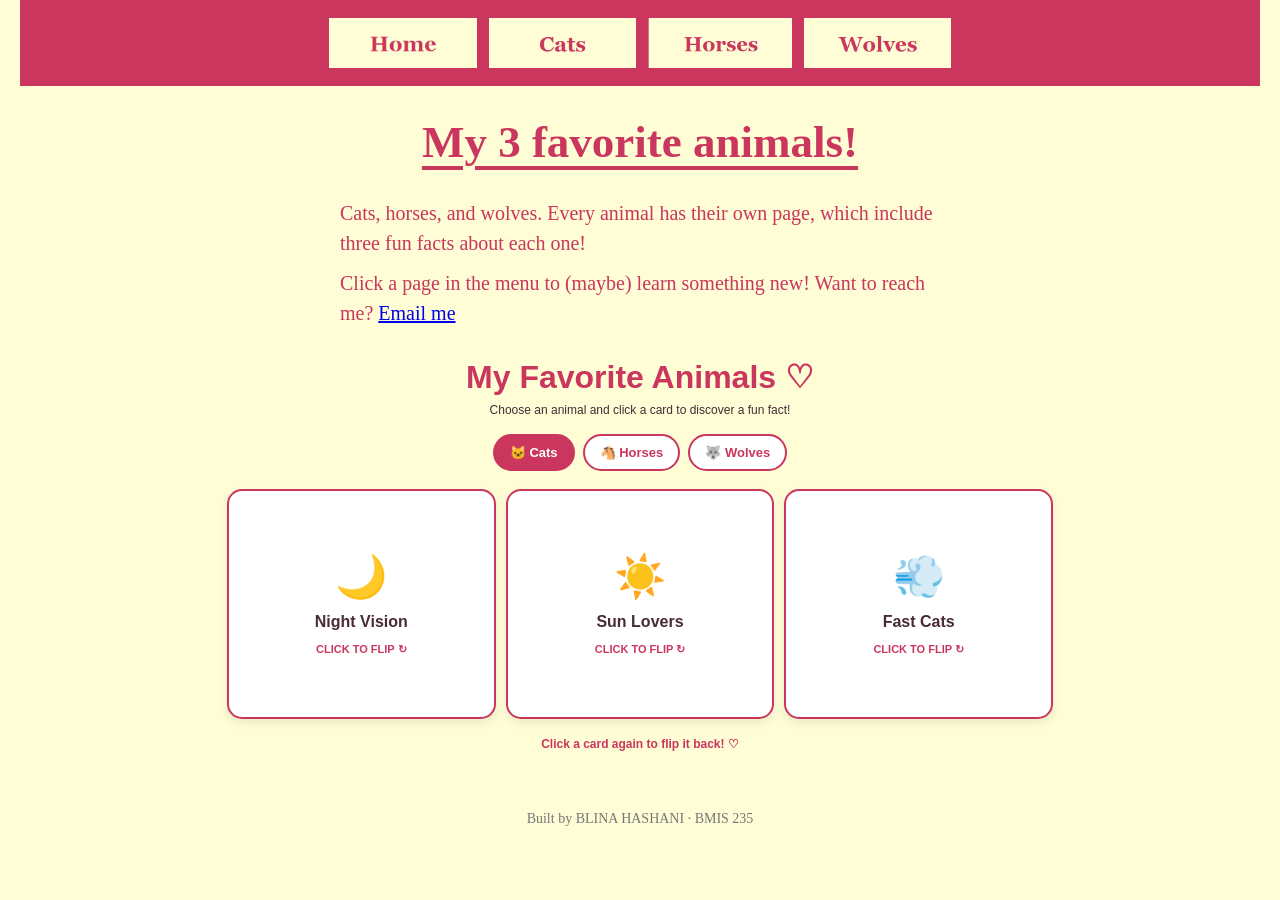
<file: index.html>
<!DOCTYPE html>
<!--
  Author: BLINA HASHANI
  GU username: bhashani@zagmail.gonzaga.edu 
  Course: BMIS 235 - HTML-3
-->
<html lang="en">
<head>
<meta charset="utf-8">
<meta name="Blina Hashani" content="BLINA HASHANI">
<title>My favorite animals</title>

<!-- this one line connects the page to the stylesheet -->
<link rel="stylesheet" href="styles.css">
</head>
<body>

<!-- ===== MENU ============================================================
     The menu is four links. Each link wraps an image instead of words.
     Build it once on this page, check that every link works,
     then copy the whole <nav> block and paste it over the menu on the
     other three pages, so every page has the exact same menu.
     ===================================================================== -->
<nav>
    <a href="index.html"><img src="img/home.png" alt="Home"></a>
    <a href="cats.html"><img src="img/cats.png" alt="Cats"></a>
    <a href="horses.html"><img src="img/horses.png" alt="Horses"></a>
    <a href="wolves.html"><img src="img/wolves.png" alt="Wolves"></a>
</nav>

<h1>My 3 favorite animals!</h1>
<p>Cats, horses, and wolves. Every animal has their own page, which include three fun facts about each one!</p>
<p> Click a page in the menu to (maybe) learn something new! Want to reach me? <a href="mailto:you@zagmail.gonzaga.edu">Email me</a> </p>
<!-- ===== SHOWCASE ======================================================
     This box is empty on purpose. In Part 7 you paste an interactive
     graphic BETWEEN the opening <div> and the closing </div> below.
     ===================================================================== -->
<div class="showcase"><!-- HTML: Creates the animal tabs and the area for the flipping fun fact cards. -->
<div class="animal-graphic">
  <div class="animal-heading">
    <div class="animal-title">My Favorite Animals ♡</div>
    <div class="animal-subtitle">
      Choose an animal and click a card to discover a fun fact!
    </div>
  </div>

  <div class="animal-tabs">
    <button class="animal-tab active" data-animal="cats">
      🐱 Cats
    </button>
    <button class="animal-tab" data-animal="horses">
      🐴 Horses
    </button>
    <button class="animal-tab" data-animal="wolves">
      🐺 Wolves
    </button>
  </div>

  <div class="animal-cards"></div>

  <div class="animal-bottom">
    Click a card again to flip it back! ♡
  </div>
</div>

<!-- CSS: Adds the cream and pink design, card flip animation, and mobile layout. -->
<style>
.showcase .animal-graphic {
  background: #FEFDD6;
  color: #482B35;
  font-family: Arial, sans-serif;
  border-radius: 20px;
  padding: 20px 12px;
  max-width: 850px;
  width: 100%;
  max-height: 495px;
  margin: 0 auto;
  box-sizing: border-box;
}

.showcase .animal-graphic * {
  box-sizing: border-box;
}

.showcase .animal-heading {
  text-align: center;
  margin-bottom: 17px;
}

.showcase .animal-title {
  color: #CA365D;
  font-size: clamp(22px, 5vw, 32px);
  font-weight: bold;
  margin-bottom: 7px;
}

.showcase .animal-subtitle {
  font-size: 12px;
}

.showcase .animal-tabs {
  display: flex;
  justify-content: center;
  gap: 8px;
  margin-bottom: 18px;
}

.showcase .animal-tab {
  background: white;
  color: #CA365D;
  border: 2px solid #CA365D;
  border-radius: 25px;
  padding: 9px 15px;
  font-size: 13px;
  font-weight: bold;
  cursor: pointer;
  transition: 0.2s;
}

.showcase .animal-tab.active,
.showcase .animal-tab:hover {
  background: #CA365D;
  color: white;
}

.showcase .animal-cards {
  display: grid;
  grid-template-columns: repeat(3, minmax(0, 1fr));
  gap: 10px;
}

.showcase .flip-card {
  height: 230px;
  border: none;
  background: transparent;
  perspective: 1000px;
  cursor: pointer;
  padding: 0;
  min-width: 0;
  font-family: inherit;
}

.showcase .card-inner {
  width: 100%;
  height: 100%;
  position: relative;
  transform-style: preserve-3d;
  transition: transform 0.65s;
}

.showcase .flip-card.flipped .card-inner {
  transform: rotateY(180deg);
}

.showcase .card-front,
.showcase .card-back {
  position: absolute;
  width: 100%;
  height: 100%;
  border-radius: 15px;
  padding: 12px;
  display: flex;
  flex-direction: column;
  justify-content: center;
  align-items: center;
  backface-visibility: hidden;
  -webkit-backface-visibility: hidden;
  box-shadow: 0 4px 8px rgba(0,0,0,0.08);
}

.showcase .card-front {
  background: white;
  border: 2px solid #CA365D;
  color: #482B35;
}

.showcase .card-back {
  background: #CA365D;
  color: white;
  transform: rotateY(180deg);
}

.showcase .card-emoji {
  font-size: 42px;
  margin-bottom: 12px;
}

.showcase .card-label {
  font-size: 16px;
  font-weight: bold;
  text-align: center;
}

.showcase .card-hint {
  color: #CA365D;
  font-size: 11px;
  margin-top: 12px;
  font-weight: bold;
}

.showcase .card-number {
  font-size: 11px;
  font-weight: bold;
  letter-spacing: 1px;
  margin-bottom: 12px;
}

.showcase .card-fact {
  font-size: 13px;
  font-weight: bold;
  line-height: 1.4;
  text-align: center;
  overflow-wrap: anywhere;
}

.showcase .animal-bottom {
  text-align: center;
  color: #CA365D;
  font-size: 12px;
  margin-top: 18px;
  font-weight: bold;
}

.showcase .flip-card:focus-visible,
.showcase .animal-tab:focus-visible {
  outline: 3px solid #482B35;
  outline-offset: 3px;
}

@media (max-width: 480px) {
  .showcase .animal-graphic {
    padding: 15px 7px;
  }

  .showcase .animal-heading {
    margin-bottom: 12px;
  }

  .showcase .animal-tabs {
    gap: 5px;
    margin-bottom: 12px;
  }

  .showcase .animal-tab {
    padding: 7px 9px;
    font-size: 11px;
  }

  .showcase .animal-cards {
    gap: 5px;
  }

  .showcase .flip-card {
    height: 260px;
  }

  .showcase .card-front,
  .showcase .card-back {
    padding: 5px;
    border-radius: 9px;
  }

  .showcase .card-emoji {
    font-size: 30px;
  }

  .showcase .card-label {
    font-size: 12px;
  }

  .showcase .card-hint {
    font-size: 9px;
  }

  .showcase .card-number {
    font-size: 9px;
    margin-bottom: 7px;
  }

  .showcase .card-fact {
    font-size: clamp(9px, 2.6vw, 12px);
    line-height: 1.3;
  }

  .showcase .animal-bottom {
    margin-top: 12px;
  }
}

@media (prefers-reduced-motion: reduce) {
  .showcase .card-inner,
  .showcase .animal-tab {
    transition: none;
  }
}
</style>

<!-- JavaScript: Displays your original facts and flips cards when clicked. -->
<script>
(function () {
  const root = document.currentScript.closest(".showcase");
  const tabs = root.querySelectorAll(".animal-tab");
  const cardArea = root.querySelector(".animal-cards");

  const facts = {
    cats: [
      {
        emoji: "🌙",
        title: "Night Vision",
        fact: "Cats have night vision that's five to six times better than a humans!"
      },
      {
        emoji: "☀️",
        title: "Sun Lovers",
        fact: "A cat's natural body temperature is around 102 degrees. To help stay warm, they love to lay in the sun all day!"
      },
      {
        emoji: "💨",
        title: "Fast Cats",
        fact: "Cats can run at up to 30 miles per hour!"
      }
    ],

    horses: [
      {
        emoji: "🐎",
        title: "Mustang History",
        fact: "All mustang herds in America actually originated from domesticated horses in the 16th century! Mustangs are not native to North America, but were instead brought from Europe by Spanish explorers."
      },
      {
        emoji: "👀",
        title: "Big Eyes",
        fact: "Horses have the biggest eyes of any land mammal."
      },
      {
        emoji: "🐾",
        title: "Horse Hooves",
        fact: "Horses' hooves are made of keratin, just like human hair and nails! If a horse is domesticated, their owner usually has to clip them down."
      }
    ],

    wolves: [
      {
        emoji: "💙",
        title: "Blue Eyes",
        fact: "Wolves are all born with blue eyes, which change to a yellow/orange color as they grow up!"
      },
      {
        emoji: "🌕",
        title: "Wolf Howls",
        fact: "Contrary to popular belief, wolves don't actually howl at the moon. This idea came from ancient mythologies around the world."
      },
      {
        emoji: "🐺",
        title: "Pack Hunting",
        fact: "While hunting, each wolf in the pack assumes a different role, making their hunt more successful."
      }
    ]
  };

  function showCards(animal) {
    cardArea.replaceChildren();

    facts[animal].forEach((item, index) => {
      const card = document.createElement("button");
      card.type = "button";
      card.className = "flip-card";
      card.setAttribute("aria-pressed", "false");
      card.setAttribute("aria-label", item.title + ": reveal fact");

      const inner = document.createElement("div");
      inner.className = "card-inner";

      const front = document.createElement("div");
      front.className = "card-front";

      const emoji = document.createElement("div");
      emoji.className = "card-emoji";
      emoji.textContent = item.emoji;

      const label = document.createElement("div");
      label.className = "card-label";
      label.textContent = item.title;

      const hint = document.createElement("div");
      hint.className = "card-hint";
      hint.textContent = "CLICK TO FLIP ↻";

      front.append(emoji, label, hint);

      const back = document.createElement("div");
      back.className = "card-back";

      const number = document.createElement("div");
      number.className = "card-number";
      number.textContent = "FUN FACT " + (index + 1);

      const fact = document.createElement("div");
      fact.className = "card-fact";
      fact.textContent = item.fact;

      back.append(number, fact);
      inner.append(front, back);
      card.append(inner);

      card.addEventListener("click", function () {
        const flipped = card.classList.toggle("flipped");
        card.setAttribute("aria-pressed", String(flipped));
        card.setAttribute(
          "aria-label",
          flipped
            ? item.title + ": " + item.fact + " Click to flip back."
            : item.title + ": reveal fact"
        );
      });

      cardArea.append(card);
    });
  }

  tabs.forEach(tab => {
    tab.setAttribute(
      "aria-pressed",
      String(tab.classList.contains("active"))
    );

    tab.addEventListener("click", function () {
      tabs.forEach(other => {
        other.classList.remove("active");
        other.setAttribute("aria-pressed", "false");
      });

      tab.classList.add("active");
      tab.setAttribute("aria-pressed", "true");

      showCards(tab.dataset.animal);
    });
  });

  showCards("cats");
})();
</script> </div>

<!-- Footer: fill in your name -->
<footer>Built by BLINA HASHANI &middot; BMIS 235</footer>

</body>
</html>
</file>
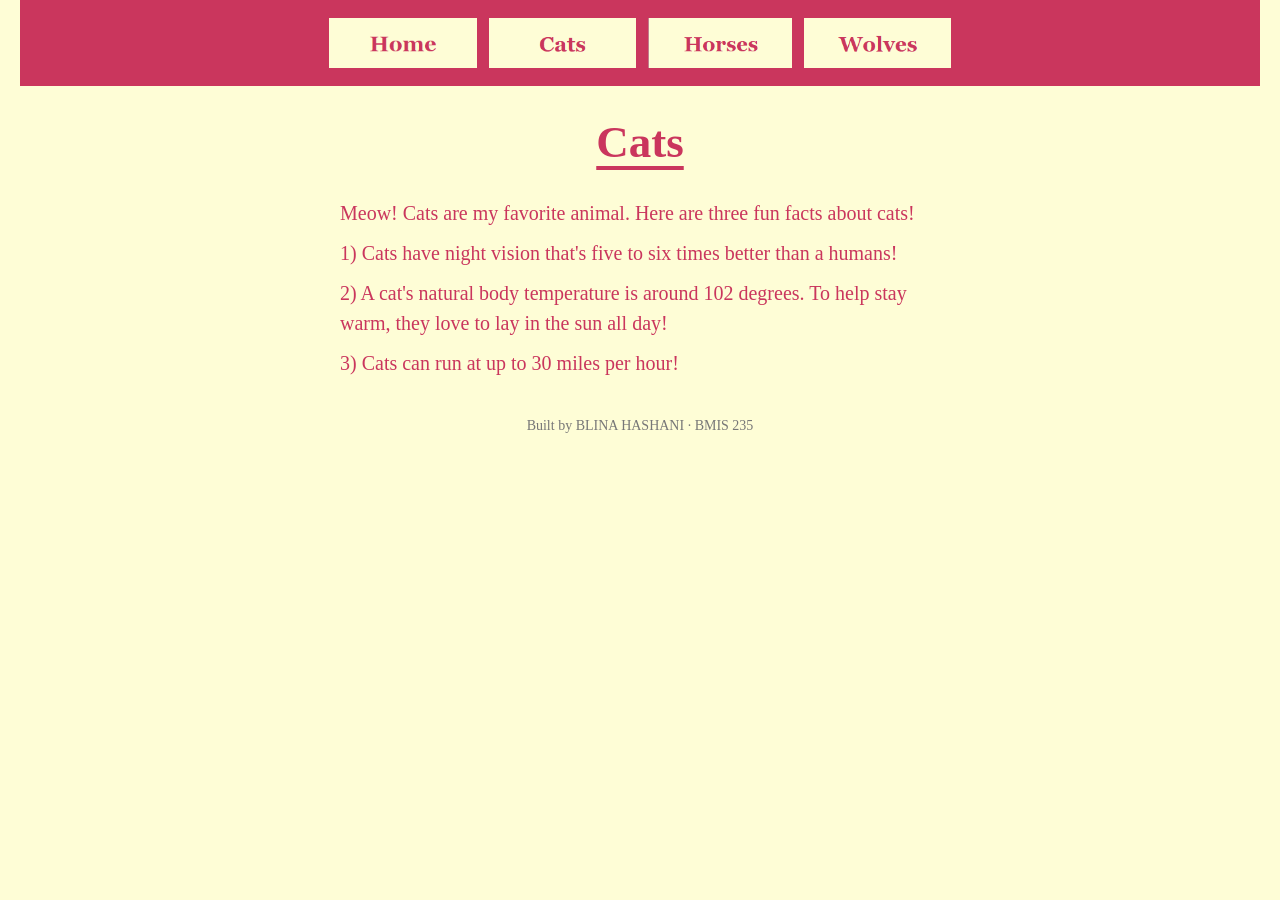
<file: cats.html>
<!DOCTYPE html>
<!--
  Author: YOUR NAME
  GU username: YOUR-GU-USERNAME
  Course: BMIS 235 - HTML-3
-->
<html lang="en">
<head>
<meta charset="utf-8">
<meta name="author" content="BLINA HASHANI">
<title>Cats</title>

<!-- this one line connects the page to the stylesheet -->
<link rel="stylesheet" href="styles.css">
</head>
<body>

<!-- ===== MENU ============================================================
     The menu is four links. Each link wraps an image instead of words.
     Build it once on this page, check that every link works,
     then copy the whole <nav> block and paste it over the menu on the
     other three pages, so every page has the exact same menu.
     ===================================================================== -->
<nav>
    <a href="index.html"><img src="img/home.png" alt="Home"></a>
    <a href="cats.html"><img src="img/cats.png" alt="Cats"></a>
    <a href="horses.html"><img src="img/horses.png" alt="Horses"></a>
    <a href="wolves.html"><img src="img/wolves.png" alt="Wolves"></a>
</nav>

<h1>Cats</h1>
<p>Meow! Cats are my favorite animal. Here are three fun facts about cats! </p>
<p>1) Cats have night vision that's five to six times better than a humans! <p>
<p>2) A cat's natural body temperature is around 102 degrees. To help stay warm, they love to lay in the sun all day! <p>
<p>3) Cats can run at up to 30 miles per hour! </p>

<!-- Footer: fill in your name -->
<footer>Built by BLINA HASHANI &middot; BMIS 235</footer>

</body>
</html>
</file>
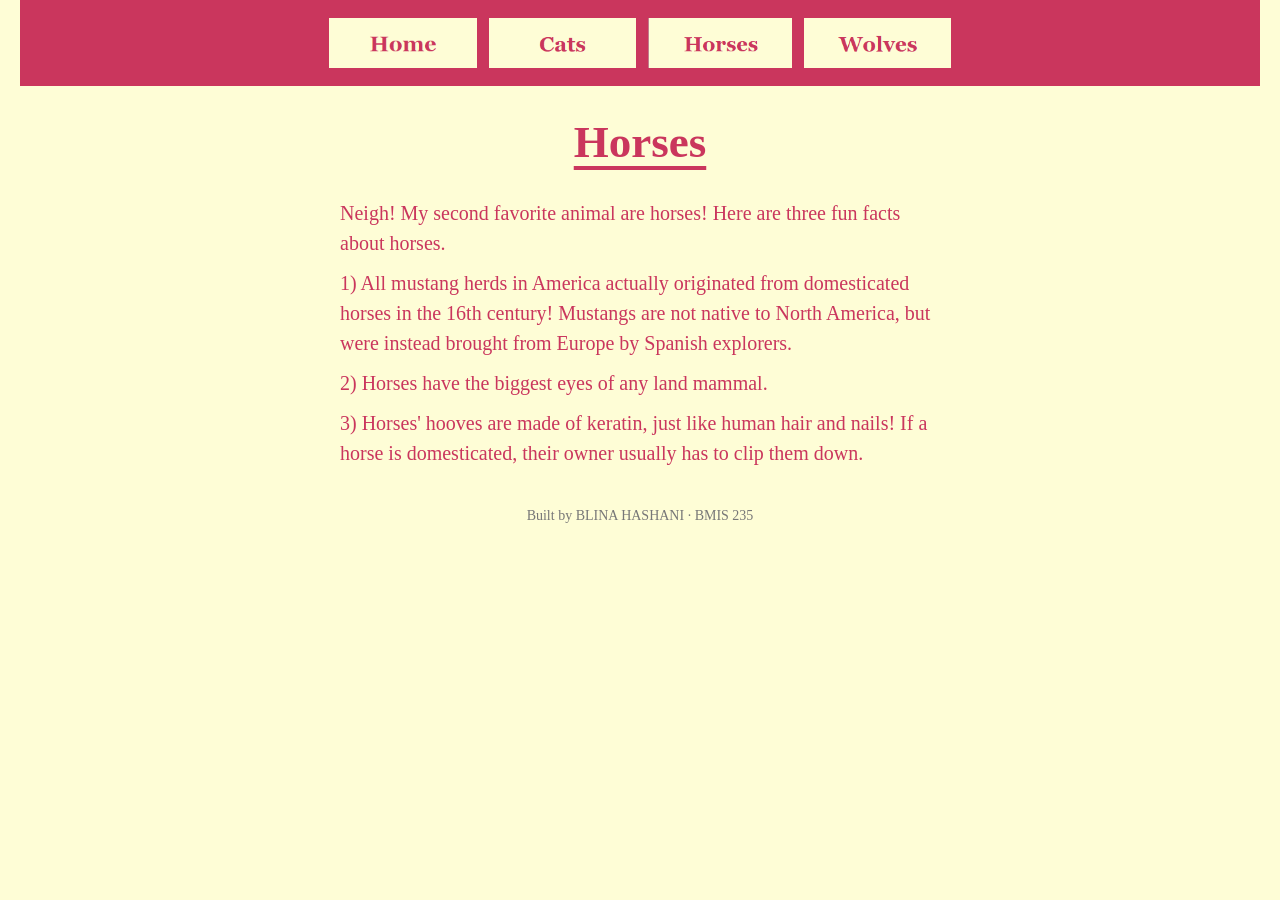
<file: horses.html>
<!DOCTYPE html>
<!--
  Author: YOUR NAME
  GU username: YOUR-GU-USERNAME
  Course: BMIS 235 - HTML-3
-->
<html lang="en">
<head>
<meta charset="utf-8">
<meta name="author" content="YOUR NAME">
<title>Page 2</title>

<!-- this one line connects the page to the stylesheet -->
<link rel="stylesheet" href="styles.css">
</head>
<body>

<!-- ===== MENU ============================================================
     The menu is four links. Each link wraps an image instead of words.
     Build it once on this page, check that every link works,
     then copy the whole <nav> block and paste it over the menu on the
     other three pages, so every page has the exact same menu.
     ===================================================================== -->
<nav>
    <a href="index.html"><img src="img/home.png" alt="Home"></a>
    <a href="cats.html"><img src="img/cats.png" alt="Cats"></a>
    <a href="horses.html"><img src="img/horses.png" alt="Horses"></a>
    <a href="wolves.html"><img src="img/wolves.png" alt="Wolves"></a>
</nav>

<h1>Horses</h1>
<p>Neigh! My second favorite animal are horses! Here are three fun facts about horses. </p>
<p>1) All mustang herds in America actually originated from domesticated horses in the 16th century! Mustangs are not native to North America, but were instead brought from Europe by Spanish explorers.<p> 
<p>2) Horses have the biggest eyes of any land mammal. <p>
<p>3) Horses' hooves are made of keratin, just like human hair and nails! If a horse is domesticated, their owner usually has to clip them down. </p>

<!-- Footer: fill in your name -->
<footer>Built by BLINA HASHANI &middot; BMIS 235</footer>

</body>
</html>
</file>
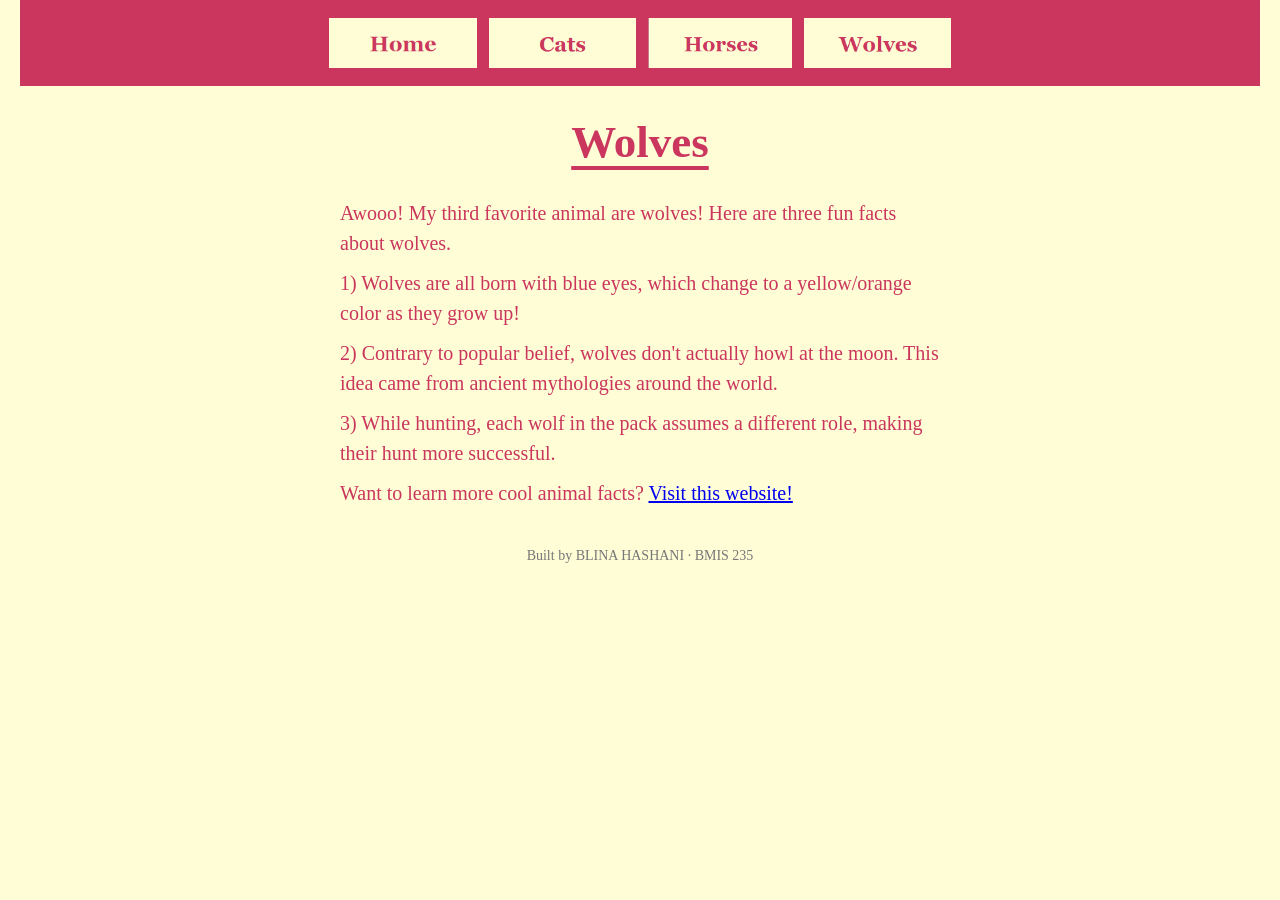
<file: wolves.html>
<!DOCTYPE html>
<!--
  Author: YOUR NAME
  GU username: YOUR-GU-USERNAME
  Course: BMIS 235 - HTML-3
-->
<html lang="en">
<head>
<meta charset="utf-8">
<meta name="author" content="YOUR NAME">
<title>Page 3</title>
  <!-- this one line connects the page to the stylesheet -->
<link rel="stylesheet" href="styles.css">
</head>
<body>

<!-- ===== MENU ============================================================
     The menu is four links. Each link wraps an image instead of words.
     Build it once on this page, check that every link works,
     then copy the whole <nav> block and paste it over the menu on the
     other three pages, so every page has the exact same menu.
     ===================================================================== -->
<nav>
    <a href="index.html"><img src="img/home.png" alt="Home"></a>
    <a href="cats.html"><img src="img/cats.png" alt="Cats"></a>
    <a href="horses.html"><img src="img/horses.png" alt="Horses"></a>
    <a href="wolves.html"><img src="img/wolves.png" alt="Wolves"></a>
</nav>

<h1>Wolves</h1>
<p>Awooo! My third favorite animal are wolves! Here are three fun facts about wolves. </p>
<p>1) Wolves are all born with blue eyes, which change to a yellow/orange color as they grow up! <p>
<p>2) Contrary to popular belief, wolves don't actually howl at the moon. This idea came from ancient mythologies around the world.<p>
<p>3) While hunting, each wolf in the pack assumes a different role, making their hunt more successful. </p>
<p> Want to learn more cool animal facts? <a href="https://kids.nationalgeographic.com/animals">Visit this website!</a> <p>

<!-- Footer: fill in your name -->
<footer>Built by BLINA HASHANI &middot; BMIS 235</footer>

</body>
</html>
</file>
<file: styles.css>
/* =====================================================================
   styles.css  ·  YOUR BRAND
   ---------------------------------------------------------------------
   This one file is your brand guide. Every page that links to it gets
   the same font, the same colors and the same spacing.
   Change a color here once, and every page changes.

   Use the same font and colors you picked for your Excel menu images,
   so the menu and the pages look like one brand.
   ===================================================================== */

body { 
    font-family: Georgia, "Georgia", serif; 
    background-color: #FEFDD6;
    color: #CA365D;
    margin: 0;
    padding: 0 20px 40px 20px;
} 

/* the menu at the top of every page */
nav {
    background-color: #CA365D;
    padding: 14px;
    text-align: center;
}

/* every image inside the menu is forced to the same height.
   If your images still look different sizes, their WIDTHS are
   different: go back to Excel and make every cell the same size. */
nav img {
    height: 50px;
    margin: 4px;
    vertical-align: middle;
}

/* no underline or border around the image links */
nav a {
    text-decoration: none;
}

h1 {
    color: #CA365D; 
    text-align: center;
    font-size: 45px;
    text-decoration: underline;
    text-decoration-color: #CA365D;
    text-underline-offset: 9px;
}

p {
    max-width: 600px;
    margin: 10px auto; /* Reduced from 20px to tighten spacing */
    font-size: 20px;
    line-height: 1.5; 
}

footer {
    text-align: center;
    font-size: 14px;
    color: #777777;
    margin-top: 40px;
}
</file>
